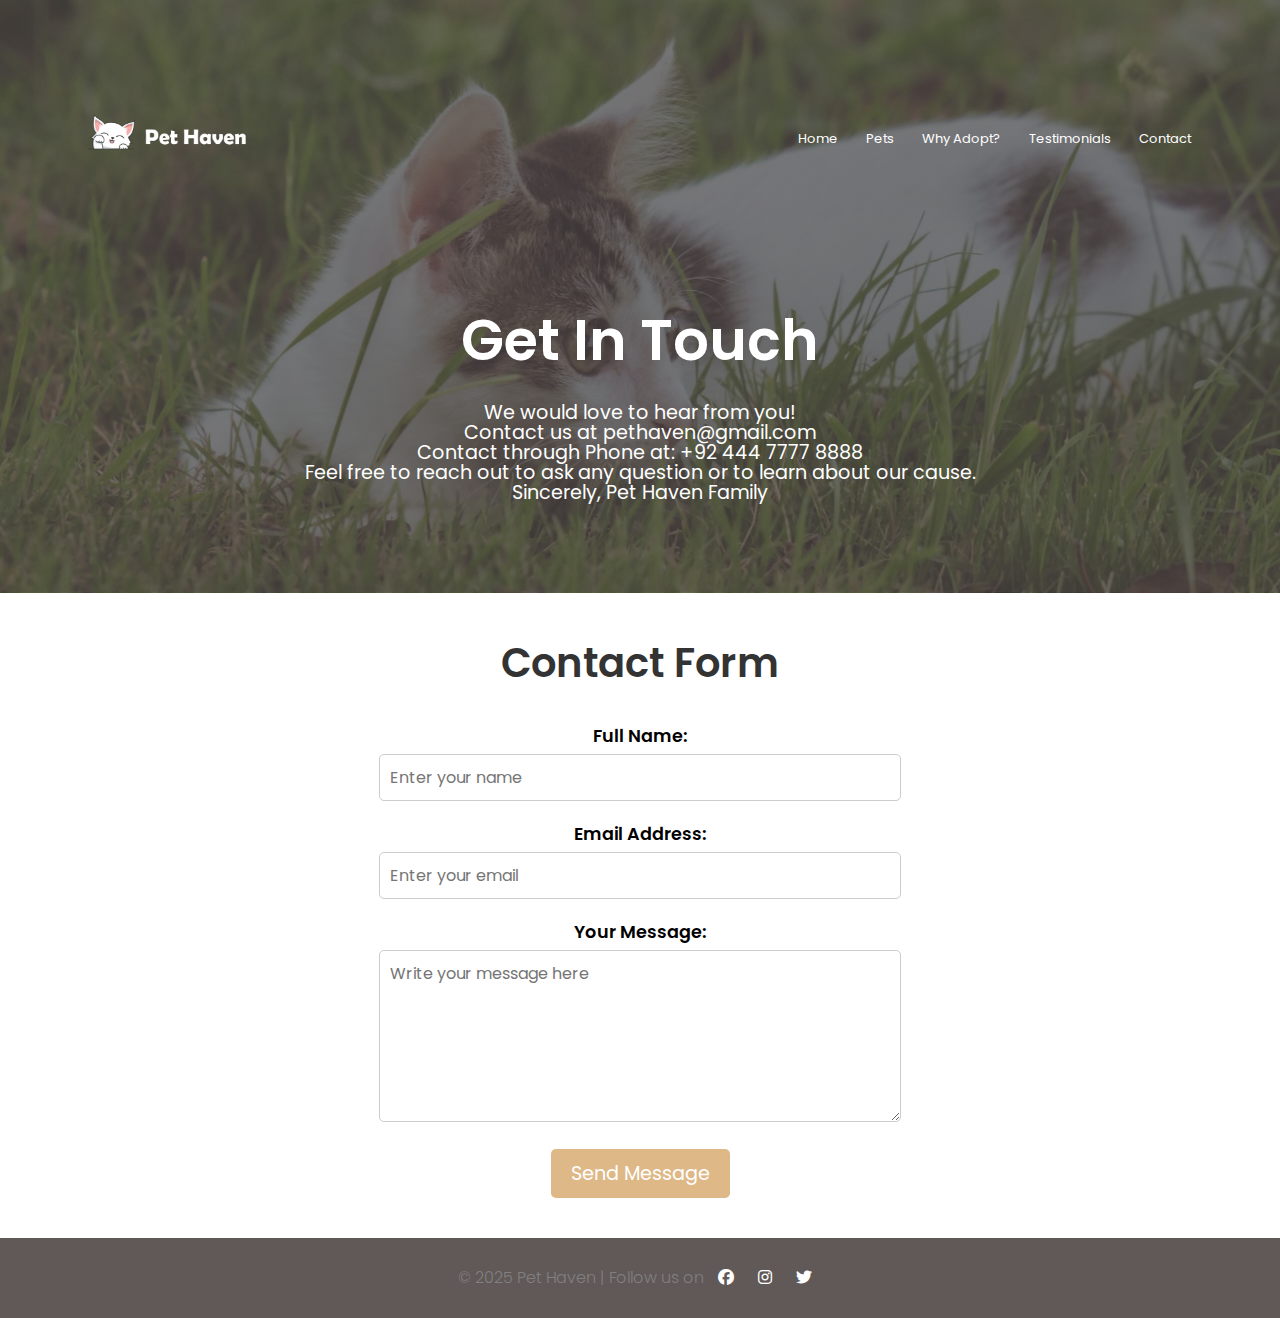
<file: contact.html>
<!DOCTYPE html>
<html lang="en">
<head>
  <meta charset="UTF-8" />
  <meta name="viewport" content="width=device-width, initial-scale=1.0"/>
  <link rel = "icon" href="images/kitty.png">
  <title>Contact Us | Pet Haven</title>
  <link rel="stylesheet" href="style.css" />
  <link rel="stylesheet" href="https://cdnjs.cloudflare.com/ajax/libs/font-awesome/6.5.0/css/all.min.css"/>
  <link href="https://fonts.googleapis.com/css2?family=Poppins:wght@200;400;600&display=swap" rel="stylesheet">
</head>
<body>
  <section class="header-contact">
    <nav>
      <a href="index.html"><img src="images/kitty2.png" alt="Pet Haven Logo"/></a>
      <div class="nav-links" id="navLinks">
        <i class="fa fa-times" onclick="hideMenu()"></i>
        <ul>
          <li><a href="index.html">Home</a></li>
          <li><a href="pets.html">Pets</a></li>
          <li><a href="why-adopt.html">Why Adopt?</a></li>
          <li><a href="testimonials.html">Testimonials</a></li>
          <li><a href="contact.html">Contact</a></li>
        </ul>
      </div>
      <i class="fa fa-bars" onclick="showMenu()"></i>
    </nav>
    <div class="text-box-contact">
      <h1>Get In Touch</h1>
      <p>We would love to hear from you! <br>Contact us at pethaven@gmail.com<br> Contact through Phone at:  +92 444 7777 8888<br> Feel free to reach out to ask any question or to learn about our cause. <br>  Sincerely, Pet Haven Family</p>
    </div>
  </section>

  <section class="contact-form">
    <h2>Contact Form</h2>
    <form action="#" method="post">
      <div class="form-row">
        <label for="name">Full Name:</label>
        <input type="text" id="name" name="name" placeholder="Enter your name" required>
      </div>
      <div class="form-row">
        <label for="email">Email Address:</label>
        <input type="email" id="email" name="email" placeholder="Enter your email" required>
      </div>
      <div class="form-row">
        <label for="message">Your Message:</label>
        <textarea id="message" name="message" placeholder="Write your message here" required></textarea>
      </div>
      <button type="submit" class="btn-submit">Send Message</button>
    </form>
  </section>

 

  <footer>
    <p>&copy; 2025 Pet Haven | Follow us on  
      <a href="#"><i class="fab fa-facebook"></i></a>  
      <a href="#"><i class="fab fa-instagram"></i></a>
      <a href="#"><i class="fab fa-twitter"></i></a>
    </p>
  </footer>

  <script>
    var navLinks = document.getElementById("navLinks");
    function showMenu() {
      navLinks.style.right = "0";
    }
    function hideMenu() {
      navLinks.style.right = "-200px";
    }
  </script>
</body>
</html>
</file>
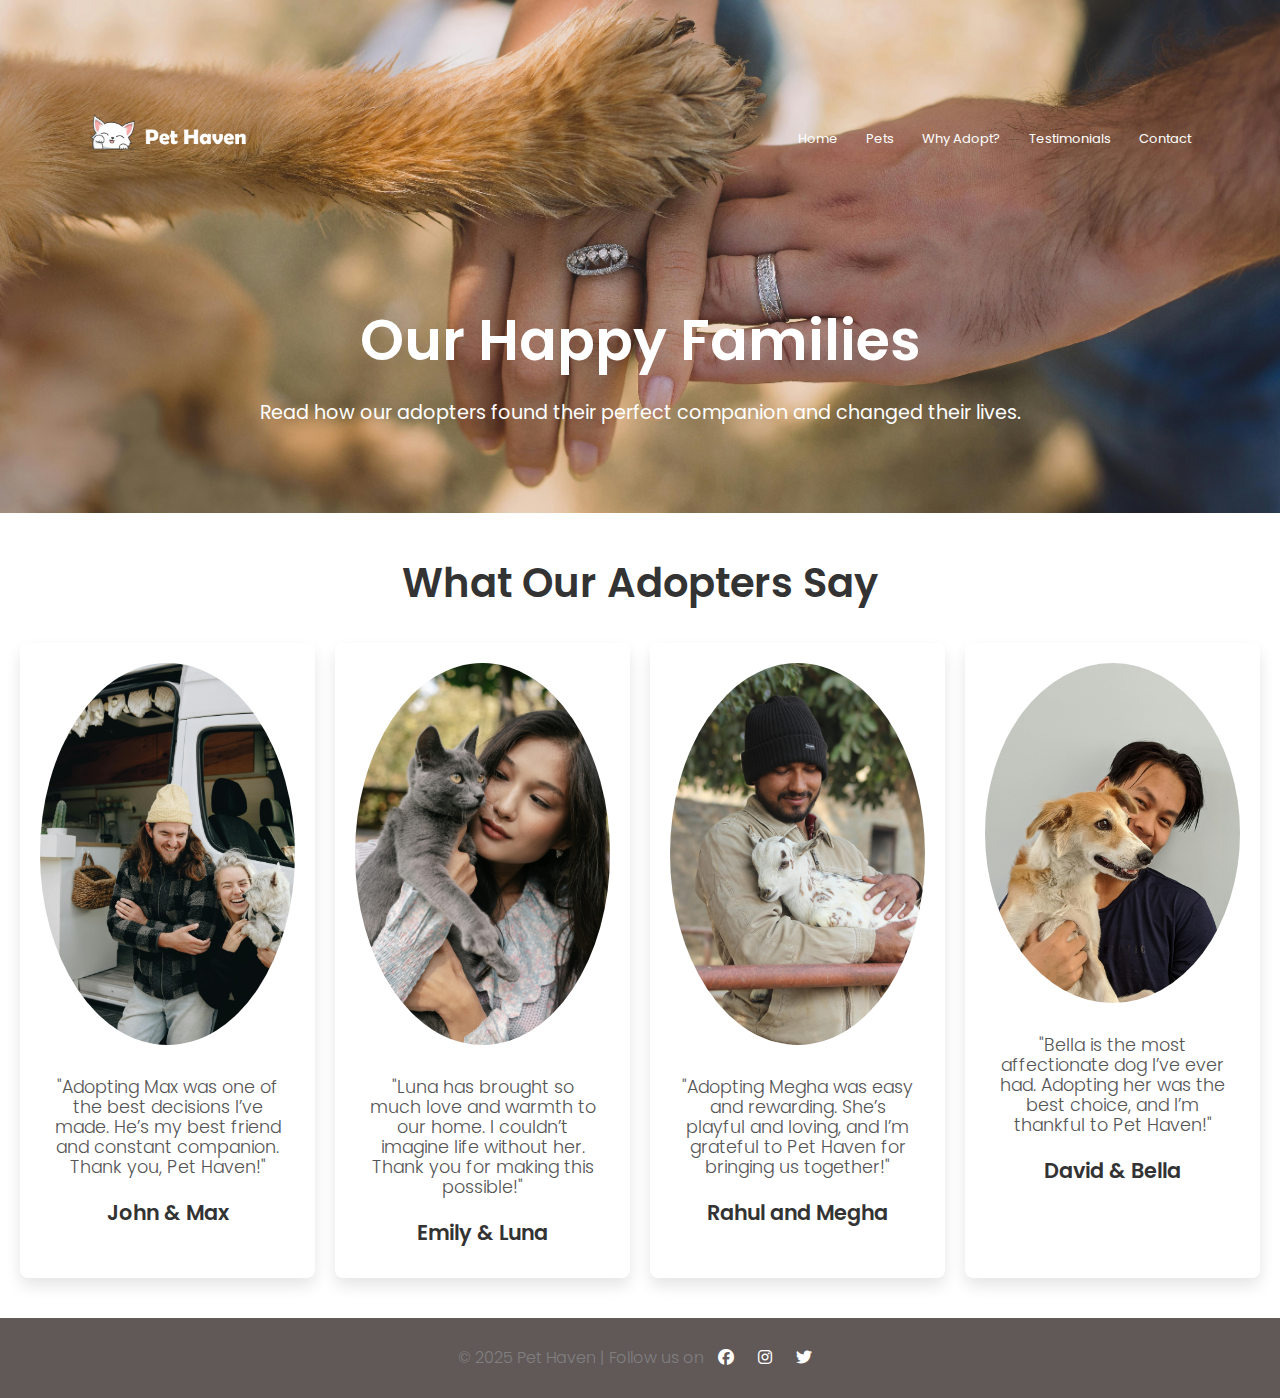
<file: testimonials.html>
<!DOCTYPE html>
<html lang="en">
<head>
  <meta charset="UTF-8" />
  <meta name="viewport" content="width=device-width, initial-scale=1.0"/>
   <link rel = "icon" href="images/kitty.png">
  <title>Testimonials | Pet Haven</title>
  <link rel="stylesheet" href="style.css" />
  <link rel="stylesheet" href="https://cdnjs.cloudflare.com/ajax/libs/font-awesome/6.5.0/css/all.min.css"/>
  <link href="https://fonts.googleapis.com/css2?family=Poppins:wght@200;400;600&display=swap" rel="stylesheet">
</head>
<body>
  <section class="header-testimonials">
    <nav>
      <a href="index.html"><img src="images/kitty2.png" alt="Pet Haven Logo"/></a>
      <div class="nav-links" id="navLinks">
        <i class="fa fa-times" onclick="hideMenu()"></i>
        <ul>
          <li><a href="index.html">Home</a></li>
          <li><a href="pets.html">Pets</a></li>
          <li><a href="why-adopt.html">Why Adopt?</a></li>
          <li><a href="testimonials.html">Testimonials</a></li>
          <li><a href="contact.html">Contact</a></li>
        </ul>
      </div>
      <i class="fa fa-bars" onclick="showMenu()"></i>
    </nav>
    <div class="text-box-testimonials">
      <h1>Our Happy Families</h1>
      <p>Read how our adopters found their perfect companion and changed their lives.</p>
    </div>
  </section>

  <section class="testimonials-content">
    <h2>What Our Adopters Say</h2>
    <div class="testimonial-grid">
      <div class="testimonial-card">
        <img src="images/dog5.jpg" alt="John and Racher with their dog" />
        <p>"Adopting Max was one of the best decisions I’ve made. He’s my best friend and constant companion. Thank you, Pet Haven!"</p>
        <h3>John & Max</h3>
      </div>
      <div class="testimonial-card">
        <img src="images/cat3.jpg" alt="Emily with her cat" />
        <p>"Luna has brought so much love and warmth to our home. I couldn’t imagine life without her. Thank you for making this possible!"</p>
        <h3>Emily & Luna</h3>
      </div>
      <div class="testimonial-card">
        <img src="images/goat3.jpg" alt="Rahul with his goat" />
        <p>"Adopting Megha was easy and rewarding. She’s playful and loving, and I’m grateful to Pet Haven for bringing us together!"</p>
        <h3>Rahul and Megha</h3>
      </div>
      <div class="testimonial-card">
        <img src="images/dog6.jpg" alt="David with his dog" />
        <p>"Bella is the most affectionate dog I’ve ever had. Adopting her was the best choice, and I’m thankful to Pet Haven!"</p>
        <h3>David & Bella</h3>
      </div>
    </div>
  </section>

  <footer>
    <p>&copy; 2025 Pet Haven | Follow us on  
      <a href="#"><i class="fab fa-facebook"></i></a>  
      <a href="#"><i class="fab fa-instagram"></i></a>
      <a href="#"><i class="fab fa-twitter"></i></a>
    </p>
  </footer>

  <script>
    var navLinks = document.getElementById("navLinks");
    function showMenu() {
      navLinks.style.right = "0";
    }
    function hideMenu() {
      navLinks.style.right = "-200px";
    }
  </script>
</body>
</html>
</file>
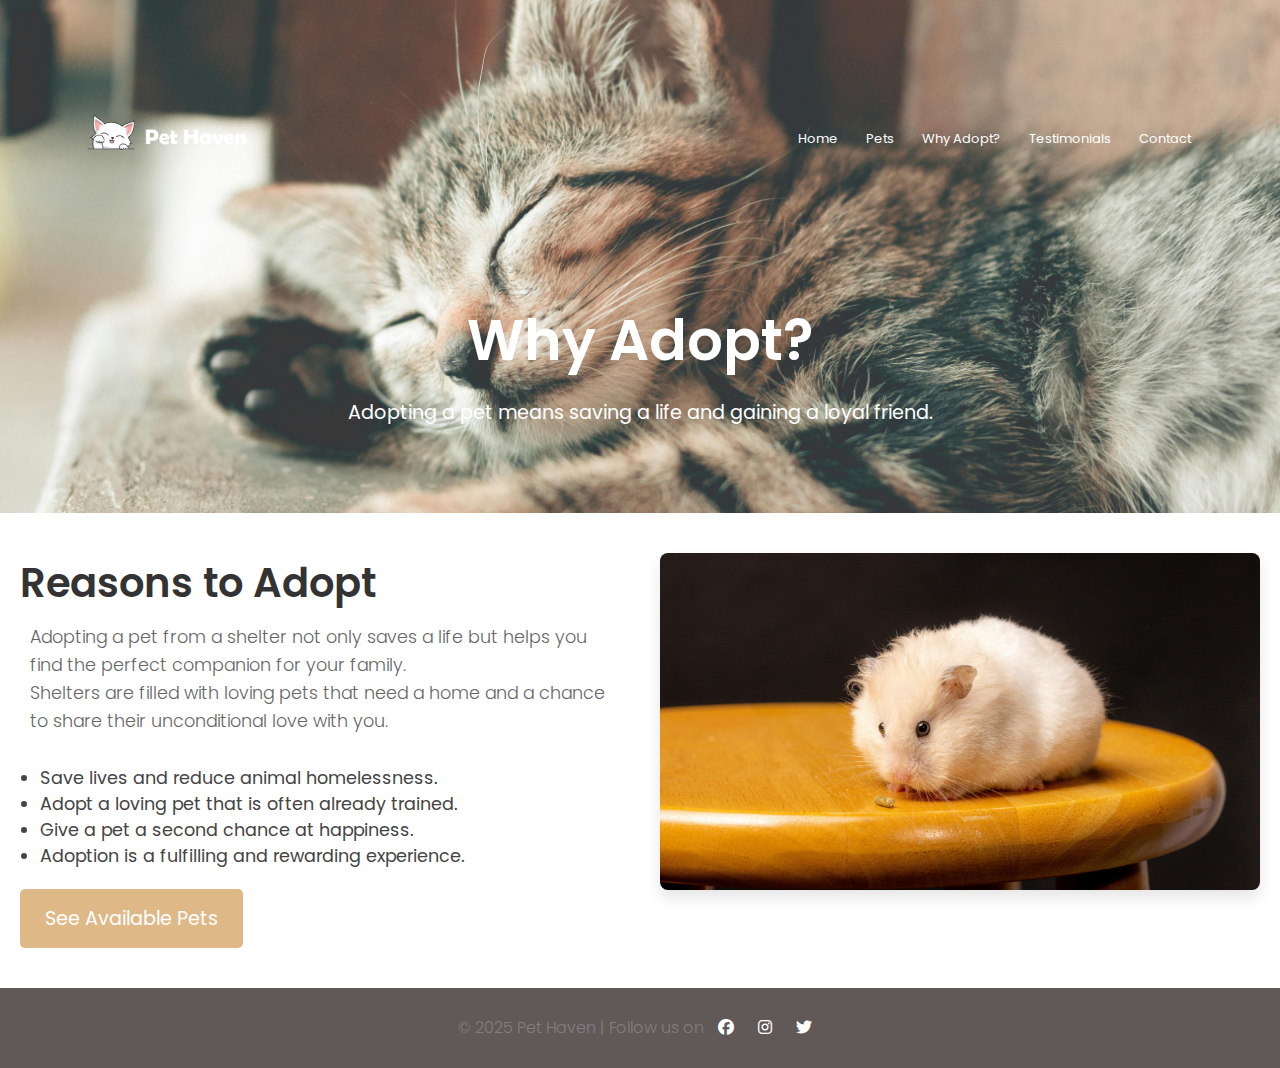
<file: why-adopt.html>
<!DOCTYPE html>
<html lang="en">
<head>
  <meta charset="UTF-8" />
  <meta name="viewport" content="width=device-width, initial-scale=1.0"/>
  <link rel = "icon" href="images/kitty.png">
  <title>Why Adopt? | Pet Haven</title>
  <link rel="stylesheet" href="style.css" />
  <link rel="stylesheet" href="https://cdnjs.cloudflare.com/ajax/libs/font-awesome/6.5.0/css/all.min.css"/>
  <link href="https://fonts.googleapis.com/css2?family=Poppins:wght@200;400;600&display=swap" rel="stylesheet">
</head>
<body>
  <section class="header-why-adopt">
    <nav>
      <a href="index.html"><img src="images/kitty2.png" alt="Pet Haven Logo"/></a>
      <div class="nav-links" id="navLinks">
        <i class="fa fa-times" onclick="hideMenu()"></i>
        <ul>
          <li><a href="index.html">Home</a></li>
          <li><a href="pets.html">Pets</a></li>
          <li><a href="why-adopt.html">Why Adopt?</a></li>
          <li><a href="testimonials.html">Testimonials</a></li>
          <li><a href="contact.html">Contact</a></li>
        </ul>
      </div>
      <i class="fa fa-bars" onclick="showMenu()"></i>
    </nav>
    <div class="text-box-why-adopt">
      <h1>Why Adopt?</h1>
      <p>Adopting a pet means saving a life and gaining a loyal friend.</p>
    </div>
  </section>

  <section class="why-adopt-content">
    <div class="why-adopt-info">
      <h2>  Reasons to Adopt </h2>
      <p>Adopting a pet from a shelter not only saves a life but helps you find the perfect companion for your family.<br> Shelters are filled with loving pets that need a home and a chance to share their unconditional love with you.</p>
      <ul>
        <li>Save lives and reduce animal homelessness.</li>
        <li>Adopt a loving pet that is often already trained.</li>
        <li>Give a pet a second chance at happiness.</li>
        <li>Adoption is a fulfilling and rewarding experience.</li>
      </ul>
      <a href="pets.html" class="cta-btn">See Available Pets</a>
    </div>
    <div class="why-adopt-image">
      <img src="images/hamster2.jpg" alt="Cute Animal" />
    </div>
  </section>

  <footer>
    <p>&copy; 2025 Pet Haven | Follow us on  
      <a href="#"><i class="fab fa-facebook"></i></a>  
      <a href="#"><i class="fab fa-instagram"></i></a>
      <a href="#"><i class="fab fa-twitter"></i></a>
    </p>
  </footer>

  <script>
    var navLinks = document.getElementById("navLinks");
    function showMenu() {
      navLinks.style.right = "0";
    }
    function hideMenu() {
      navLinks.style.right = "-200px";
    }
  </script>
</body>
</html>
</file>
<file: style.css>
*{ 
        margin : 0;
        padding : 0;
        font-family: 'Poppins',sans-serif;
    }
    .header {
    min-height: 100vh;
    width: 100%;
    background-image: linear-gradient(rgba(80, 74, 74, 0.7), rgba(80, 74, 74, 0.7)), url(images/pic1.jpg);
    background-position: center;
    background-size: cover;
    position: relative; 
    
    }
    nav
    {
        display: flex;
        padding: 2% 6%;
        justify-content: space-between;
        align-items: center;
    }
    nav img
    {
        width : 200px;

    }
    .nav-links
    {
        flex: 1;
        text-align: right;
    }
    .nav-links ul li
    {
        list-style: none;
        display: inline-block;
        padding: 8px 12px;
        position: relative;
        

    }
     .nav-links ul li a 
     {
        color : #fff;
        text-decoration: none;
        font-size: 13px;

     }
     .nav-links ul li::after
     {
        content: '';
        width: 0%;
        height : 2px;
        background: #fff; 
        display : block;
        margin: auto;
        transition: 0.5s;
     }
     .nav-links ul li:hover::after
     {
       width: 100%;
     }
     .text-box
     {
        width:90%;
        color:#fff;
        position:absolute;
        top:50%;
        left:50%;
        transform: translate(-50%,-50%);
        text-align: center;
     }
     .text-box h1
     {
        font-size: 50px;
     }
     .text-box p
     {
        margin: 10px 0 40px;
        font-size: 14px;
        color:#fff;
     }
     .header-btn
     {
        display: inline-block;
        text-decoration: none;
        color:#fff;
        border:1px solid #fff;
        padding: 12px 34px;
        font-size: 13px;
        background: transparent;
        position:relative;
        cursor:pointer;
     }
     .header-btn:hover
     {
      border: 1px solid rgb(112, 209, 112);
      background: rgb(112, 209, 112);
      transition:1s;

     }
     nav .fa
     {
        display: none;
     }
     
.featured-pets a:hover {
  
  transform: scale(1.05);
  box-shadow: 0 4px 10px rgba(0, 0, 0, 0.2);
  transition: 0.5s;
}


.cta-buttons a:hover {
  
  transform: scale(1.05);
  box-shadow: 0 4px 10px rgba(0, 0, 0, 0.2);
  transition: 0.5s;
}

     
     @media (max-width: 700px)
     {
        .text-box h1 
        {
            font-size:20px;
        }
        .nav-links ul li 
        {
          display:block;
        }
         .nav-links  
        {
         position: absolute;
         background: rgb(116, 116, 116);
         height:100vh;
         width: 200px;
         top:0;
         right:-200px;
         text-align:left;
         z-index:2;
         transition:1s;
        }
        nav .fa
        {
            display: block;
            color:#fff;
            margin: 10px;
            font-size: 22px;
            cursor: pointer;
        }
        .nav-links ul
        {
         padding:35px;
        }

     }
     
     h1
     {
        font-size: 38px;
        font-weight:600;
        text-align: center;
        margin:auto;
        text-align: center;
        padding-top: 100px;
        width : 80%;

     }
     p
     {
         color:grey;
         font-size: 14px;
         font-weight:300;
         line-height:20px;
         padding: 10px;
         text-align: center;
     }
     .row
     {
        margin-top: 5%;
        display: flex;
        justify-content: space-between ;
        text-align: center;
     }
     .service-col
     {
        flex-basis: 31%;
        background:rgb(245, 229, 208);
        border-radius:10px;
        margin-bottom:5%;
        padding:20px 12px;
        box-sizing:border-box;
        transition: 0.5s;
     }
     h3
     {
        text-align: center;
        font-weight: 600;
        margin:10px 0;

     }
     .service-col:hover
     {
        box-shadow:0 0 20px 0px rgba(0,0,0,0.2);
     }
     @media (max-width:700px)
     {
        .row{
            flex-direction: column;
        }
     }

  
.intro, .featured-pets {
  padding: 60px 20px;
  text-align: center;
}
.cta
{
    padding: 60px 20px;
    text-align:center;
}


.featured-pets .pet-cards {
  display: flex;
  justify-content: center;
  gap: 30px;
  margin-top: 30px;
  flex-wrap: wrap;
}

.pet {
  background: #f9f9f9;
  padding: 20px;
  border-radius: 10px;
  width: 250px;
  box-shadow: 0 2px 8px rgba(0,0,0,0.1);
}

.pet img {
  width: 100%;
  border-radius: 10px;
}

.pet h3 {
  margin: 10px 0;
}

.pet a {
  display: inline-block;
  margin-top: 10px;
  background: burlywood;
  color: #fff;
  padding: 8px 16px;
  text-decoration: none;
  border-radius: 5px;
}
.cta-buttons
{
   margin-top: 40px;
  display: flex;
  justify-content: center;
  gap: 30px;
}
.cta-buttons a {
  
  
  background:burlywood;
  color: white;
  padding: 10px 20px;
  text-decoration: none;
  border-radius: 5px;
}



footer a {
  color: white;
  margin-left: 10px;
}

@media(max-width: 700px) {
  .text-box h1 {
    font-size: 28px;
  }

  nav .fa {
    display: block;
  }

  .nav-links {
    width: 200px;
  }

  .pet-cards {
    flex-direction: column;
    align-items: center;
  }
}
.header-pets {
  min-height: 70vh;
  width: 100%;
  background-image: linear-gradient(rgba(4,9,30,0.5), rgba(4,9,30,0.5)), url(images/goat4.jpg);
  background-position: center;
  background-size: cover;
  position: relative;
  display: flex;
  align-items: center;
  justify-content: center;
}

.text-box-pets {
  color: white;
  text-align: center;
  padding: 20px;
  background-image: url(images/cat.jpg); 
  background-size: cover;
  background-position: center;
  border-radius: 10px; 
  box-shadow: 0 4px 20px rgba(0,0,0,0.3);
}


.text-box-pets h1 {
  font-size: 42px;
  margin-bottom: 10px;
}
.text-box-pets p
{
  color: #f9f9f9;
}

.pets-gallery {
  padding: 60px 20px;
  text-align: center;
}

.pets-gallery h2 {
  font-size: 36px;
  color: grey;
  margin-bottom: 40px;
}

.pet-grid {
  display: flex;
  flex-wrap: wrap;
  gap: 30px;
  justify-content: center;
}

.pet-card {
  background: #fff;
  padding: 20px;
  border-radius: 10px;
  width: 250px;
  box-shadow: 0 2px 8px rgba(0,0,0,0.1);
  transition: transform 0.3s;
}

.pet-card:hover {
  transform: scale(1.05);
  transition: 0.3s;
  
}
.pet-card a:hover {
  
  transform: scale(1.05);
  box-shadow: 0 4px 10px rgba(0, 0, 0, 0.2);
  transition: 0.5s;
}

.pet-card img {
  width: 100%;
  height: 200px;
  object-fit: cover;
  border-radius: 10px;
}

.pet-card h3 {
  margin-top: 10px;
  font-size: 20px;
  color: #444;
}

.pet-btn {
  display: inline-block;
  margin-top: 10px;
  background: burlywood;
  color: #fff;
  padding: 10px 20px;
  text-decoration: none;
  border-radius: 5px;
}
.modal {
  display: none;
  position: fixed;
  z-index: 1000;
  left: 0;
  top: 0;
  width: 100%;
  height: 100%;
  overflow: auto;
  background-color: rgba(0,0,0,0.6);
}

.modal-content {
  background-color: #fff;
  margin: 8% auto;
  padding: 20px;
  border-radius: 10px;
  width: 90%;
  max-width: 500px;
  text-align: center;
  box-shadow: 0 5px 20px rgba(0,0,0,0.2);
}

.close-button {
  float: right;
  font-size: 28px;
  font-weight: bold;
  cursor: pointer;
  color: #aaa;
}

.close-button:hover {
  color: rgb(112, 209, 112);
}



@media (max-width: 768px) {
  .text-box-pets h1 {
    font-size: 28px;
  }

  .pet-grid {
    flex-direction: column;
    align-items: center;
  }
  .modal-content {
      width: 95%;
      margin: 20% auto;
      padding: 15px;
      font-size: 16px;
    }

    .close-button {
      font-size: 24px;
    }
}


.header-why-adopt {
  background-image: url(images/sleepy.jpg);
  background-size: cover;
  background-position: center;
  padding: 80px 0;
  text-align: center;
  color: white;
}

.text-box-why-adopt h1 {
  font-size: 3.5rem;
  font-weight: 600;
}

.text-box-why-adopt p {
  font-size: 1.2rem;
  margin-top: 10px;
  font-weight: 400;
  color: white;
}

.why-adopt-content {
  display: flex;
  flex-wrap: wrap;
  justify-content: space-between;
  padding: 40px 20px;
}

.why-adopt-info {
  flex: 1;
  padding-right: 20px;
  text-align: left;
}

.why-adopt-info h2 {
  font-size: 2.5rem;
  font-weight: 600;
  color: #333;
}

.why-adopt-info p {
  font-size: 1.1rem;
  line-height: 1.6;
  text-align: left;
  color: #666;
}

.why-adopt-info ul {
  margin-top: 20px;
  list-style: disc;
  padding-left: 20px;
}

.why-adopt-info li {
  font-size: 1.1rem;
  color: #444;
}

.cta-btn {
  background-color: burlywood;
  color: white;
  padding: 15px 25px;
  font-size: 1.2rem;
  text-decoration: none;
  border-radius: 5px;
  display: inline-block;
  margin-top: 20px;
}

.cta-btn:hover {
  background-color: rgb(112, 209, 112);
  transform: scale(1.05);
  transition: 0.3s ease;
}

.why-adopt-image {
  flex: 1;
  padding-left: 20px;
}

.why-adopt-image img {
  width: 100%;
  border-radius: 8px;
  box-shadow: 0 8px 15px rgba(0, 0, 0, 0.1);
}


@media screen and (max-width: 768px) {
  .why-adopt-content {
    flex-direction: column;
    align-items: center;
  }

  .why-adopt-info {
    text-align: center;
    padding-right: 0;
  }

  .why-adopt-image img {
    width: 80%;
    margin-top: 20px;
  }

  .cta-btn {
    font-size: 1.1rem;
    padding: 12px 20px;
  }
}

@media screen and (max-width: 480px) {
  .text-box-why-adopt h1 {
    font-size: 2.5rem;
  }

  .why-adopt-info h2 {
    font-size: 2rem;
  }

  .why-adopt-info p {
    font-size: 1rem;
  }

  .why-adopt-info li {
    font-size: 1rem;
  }

  .cta-btn {
    font-size: 1rem;
    padding: 10px 15px;
  }
}

.header-testimonials {
  background-image: url(images/dog4.jpg);
  background-size: cover;
  background-position: center;
  padding: 80px 0;
  text-align: center;
  color: white;
}

.text-box-testimonials h1 {
  font-size: 3.5rem;
  font-weight: 600;
}

.text-box-testimonials p {
  font-size: 1.2rem;
  margin-top: 10px;
  font-weight: 400;
  color: white;
}

.testimonials-content {
  padding: 40px 20px;
  text-align: center;
}

.testimonials-content h2 {
  font-size: 2.5rem;
  font-weight: 600;
  color: #333;
  margin-bottom: 30px;
}

.testimonial-grid {
  display: grid;
  grid-template-columns: repeat(4, 1fr);
  gap: 20px;
}

.testimonial-card {
  background-color: white;
  padding: 20px;
  border-radius: 8px;
  box-shadow: 0 8px 15px rgba(0, 0, 0, 0.1);
  text-align: center;
}

.testimonial-card img {
  width: 100%;
  height: auto;
  border-radius: 50%;
  margin-bottom: 15px;
}

.testimonial-card p {
  font-size: 1.1rem;
  color: #555;
  margin-bottom: 10px;
}

.testimonial-card h3 {
  font-size: 1.3rem;
  font-weight: 600;
  color: #333;
}

.testimonial-card:hover {
  transform: scale(1.05);
  transition: 0.3s ease;
}


@media screen and (max-width: 768px) {
  .testimonial-grid {
    grid-template-columns: repeat(2, 1fr);
  }

  .testimonial-card {
    padding: 15px;
  }
}

@media screen and (max-width: 480px) {
  .text-box-testimonials h1 {
    font-size: 2.5rem;
  }

  .testimonials-content h2 {
    font-size: 2rem;
  }

  .testimonial-card p {
    font-size: 1rem;
  }

  .testimonial-card h3 {
    font-size: 1.1rem;
  }

  .testimonial-grid {
    grid-template-columns: 1fr;
  }
}

.header-contact {
   background-image: linear-gradient(rgba(80, 74, 74, 0.7), rgba(80, 74, 74, 0.7)), url(images/cat4.jpg);
  background-size: cover;
  background-position: center;
  padding: 80px 0;
  text-align: center;
  color: white;
}

.text-box-contact h1 {
  font-size: 3.5rem;
  font-weight: 600;
}

.text-box-contact p {
  font-size: 1.2rem;
  margin-top: 10px;
  font-weight: 400;
  color: white;
}

.contact-form {
  padding: 40px 20px;
  text-align: center;
}

.contact-form h2 {
  font-size: 2.5rem;
  font-weight: 600;
  color: #333;
  margin-bottom: 30px;
}

.form-row {
  margin-bottom: 20px;
}

.form-row label {
  display: block;
  font-size: 1.1rem;
  font-weight: 600;
  margin-bottom: 5px;
}

.form-row input,
.form-row textarea {
    width: 100%;
    max-width: 500px;
    margin: 0 auto;
    padding: 10px;
    font-size: 1rem;
    border: 1px solid #ccc;
    border-radius: 5px;
}

.form-row textarea {
  height: 150px;
}

.btn-submit {
  background-color :burlywood;
  color: white;
  font-size: 1.2rem;
  padding: 10px 20px;
  border: none;
  border-radius: 5px;
  cursor: pointer;
}

.btn-submit:hover {
  background-color: rgb(112, 209, 112);
  transition: 0.3s ease;
}



footer {
  background-color: #615858;
  color: white;
  padding: 20px 0;
  text-align: center;
}

footer p {
  font-size: 1rem;
}

footer a {
  color: white;
  margin: 0 10px;
}

footer a:hover {
  color: rgba(146, 114, 108, 0.829);
  transition: 0.3s ease;
}

@media screen and (max-width: 768px) {
  .contact-form h2 {
    font-size: 2rem;
  }

  .form-row input,
  .form-row textarea {
    font-size: 1rem;
  }

  .btn-submit {
    font-size: 1rem;
    padding: 8px 15px;
  }

  
}

@media screen and (max-width: 480px) {
  .text-box-contact h1 {
    font-size: 2.5rem;
  }

  .text-box-contact p {
    font-size: 1rem;
  }

  .contact-form h2 {
    font-size: 1.8rem;
  }

  .form-row input,
  .form-row textarea {
    width: 100%;
    max-width: 500px;
    margin: 0 auto;
    padding: 10px;
    font-size: 1rem;
    border: 1px solid #ccc;
    border-radius: 5px;
  }

  .btn-submit {
    font-size: 1rem;
    padding: 8px 15px;
  }

}
</file>
